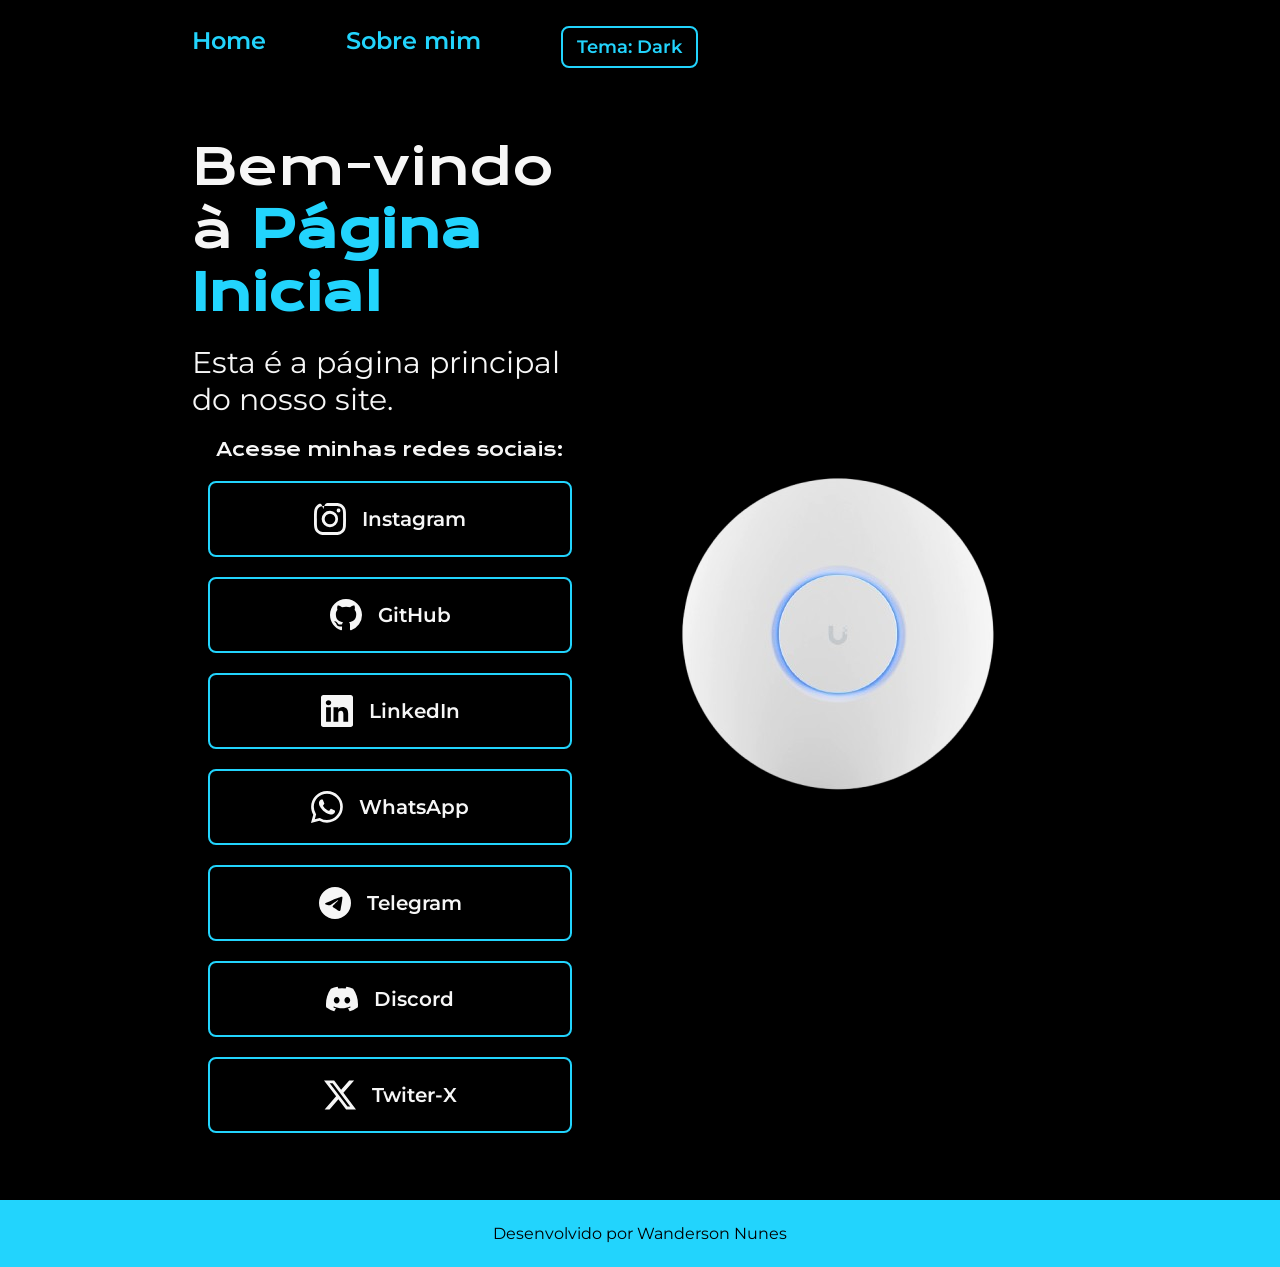
<file: index.html>
<!DOCTYPE html>
<html lang="pt-br">
<head>
    <meta charset="UTF-8">
    <meta name="viewport" content="width=device-width, initial-scale=1.0">
    <title>Página Inicial</title>
    <link rel="stylesheet" href="./styles/style.css">
</head>
<body>
    <header class="cabecalho">
        <nav class="cabecalho__menu">
            <a class="cabecalho__menu__link" href="index.html">Home</a>
            <a class="cabecalho__menu__link" href="about.html">Sobre mim</a>
                    <button class="cabecalho__menu__botao" id="toggleTheme" type="button">Tema: Dark</button>
        </nav>
    </header>
    <main class="apresentacao">
        <section class="apresentacao__conteudo">
            <h1 class="apresentacao__conteudo__titulo">
                Bem-vindo à 
                <strong>
                    Página Inicial
                </strong>
            </h1>
            <p class="apresentacao__conteudo__texto">
                Esta é a página principal do nosso site.
            </p>
            <div class="apresentacao__conteudo__links">
                <h2 class="apresentacao__conteudo__links__subtitulo">Acesse minhas redes sociais:</h2>
                <a class="apresentacao__conteudo__links_link" href="https://www.instagram.com/wandersonkent22" target="_blank">
                    <svg xmlns="http://www.w3.org/2000/svg" width="32" height="32" fill="currentColor" class="bi bi-instagram" viewBox="0 0 16 16">
                        <path d="M8 0C5.829 0 5.556.01 4.7 03.048 3.85.088 3.269.222 2.76.42a3.9 3.9 0 0 0-1.417.923A3.9 3.9 0 0 0 .42 2.76C.222 3.268.087 3.85.048 4.7.01 5.555 0 5.827 0 8.001c0 2.172.01 2.444.048 3.297.04.852.174 1.433.372 1.942.205.526.478.972.923 1.417.444.445.89.719 1.416.923.51.198 1.09.333 1.942.372C5.555 15.99 5.827 16 8 16s2.444-.01 3.298-.048c.851-.04 1.434-.174 1.943-.372a3.9 3.9 0 0 0 1.416-.923c.445-.445.718-.891.923-1.417.197-.509.332-1.09.372-1.942C15.99 10.445 16 10.173 16 8s-.01-2.445-.048-3.299c-.04-.851-.175-1.433-.372-1.941a3.9 3.9 0 0 0-.923-1.417A3.9 3.9 0 0 0 13.24.42c-.51-.198-1.092-.333-1.943-.372C10.443.01 10.172 0 7.998 0zm-.717 1.442h.718c2.136 0 2.389.007 3.232.046.78.035 1.204.166 1.486.275.373.145.64.319.92.599s.453.546.598.92c.11.281.24.705.275 1.485.039.843.047 1.096.047 3.231s-.008 2.389-.047 3.232c-.035.78-.166 1.203-.275 1.485a2.5 2.5 0 0 1-.599.919c-.28.28-.546.453-.92.598-.28.11-.704.24-1.485.276-.843.038-1.096.047-3.232.047s-2.39-.009-3.233-.047c-.78-.036-1.203-.166-1.485-.276a2.5 2.5 0 0 1-.92-.598 2.5 2.5 0 0 1-.6-.92c-.109-.281-.24-.705-.275-1.485-.038-.843-.046-1.096-.046-3.233s.008-2.388.046-3.231c.036-.78.166-1.204.276-1.486.145-.373.319-.64.599-.92s.546-.453.92-.598c.282-.11.705-.24 1.485-.276.738-.034 1.024-.044 2.515-.045zm4.988 1.328a.96.96 0 1 0 0 1.92.96.96 0 0 0 0-1.92m-4.27 1.122a4.109 4.109 0 1 0 0 8.217 4.109 4.109 0 0 0 0-8.217m0 1.441a2.667 2.667 0 1 1 0 5.334 2.667 2.667 0 0 1 0-5.334"/>
                    </svg>                     
                    Instagram
                </a>
                <a class="apresentacao__conteudo__links_link" href="https://github.com/W4nd3v" target="_blank">
                    <svg xmlns="http://www.w3.org/2000/svg" width="32" height="32" fill="currentColor" class="bi bi-github" viewBox="0 0 16 16">
                        <path d="M8 0C3.58 0 0 3.58 0 8c0 3.54 2.29 6.53 5.47 7.59.4.07.55-.17.55-.38 0-.19-.01-.82-.01-1.49-2.01.37-2.53-.49-2.69-.94-.09-.23-.48-.94-.82-1.13-.28-.15-.68-.52-.01-.53.63-.01 1.08.58 1.23.82.72 1.21 1.87.87 2.33.66.07-.52.28-.87.51-1.07-1.78-.2-3.64-.89-3.64-3.95 0-.87.31-1.59.82-2.15-.08-.2-.36-1.02.08-2.12 0 0 .67-.21 2.2.82.64-.18 1.32-.27 2-.27s1.36.09 2 .27c1.53-1.04 2.2-.82 2.2-.82.44 1.1.16 1.92.08 2.12.51.56.82 1.27.82 2.15 0 3.07-1.87 3.75-3.65 3.95.29.25.54.73.54 1.48 0 1.07-.01 1.93-.01 2.2 0 .21.15.46.55.38A8.01 8.01 0 0 0 16 8c0-4.42-3.58-8-8-8"/>
                    </svg>                     
                    GitHub
                </a>
                <a class="apresentacao__conteudo__links_link" href="https://www.linkedin.com/in/wanderson-nunes-b958a5233" target="_blank">
                    <svg xmlns="http://www.w3.org/2000/svg" width="32" height="32" fill="currentColor" class="bi bi-linkedin" viewBox="0 0 16 16">
                    <path d="M0 1.146C0 .513.526 0 1.175 0h13.65C15.474 0 16 .513 16 1.146v13.708c0 .633-.526 1.146-1.175 1.146H1.175C.526 16 0 15.487 0 14.854zm4.943 12.248V6.169H2.542v7.225zm-1.2-8.212c.837 0 1.358-.554 1.358-1.248-.015-.709-.52-1.248-1.342-1.248S2.4 3.226 2.4 3.934c0 .694.521 1.248 1.327 1.248zm4.908 8.212V9.359c0-.216.016-.432.08-.586.173-.431.568-.878 1.232-.878.869 0 1.216.662 1.216 1.634v3.865h2.401V9.25c0-2.22-1.184-3.252-2.764-3.252-1.274 0-1.845.7-2.165 1.193v.025h-.016l.016-.025V6.169h-2.4c.03.678 0 7.225 0 7.225z"/>
                    </svg>                     
                    LinkedIn
                </a>
                <a class="apresentacao__conteudo__links_link" href="https://wa.me/5588997230281" target="_blank">
                    <svg xmlns="http://www.w3.org/2000/svg" width="32" height="32" fill="currentColor" class="bi bi-whatsapp" viewBox="0 0 16 16">
                    <path d="M13.601 2.326A7.85 7.85 0 0 0 7.994 0C3.627 0 .068 3.558.064 7.926c0 1.399.366 2.76 1.057 3.965L0 16l4.204-1.102a7.9 7.9 0 0 0 3.79.965h.004c4.368 0 7.926-3.558 7.93-7.93A7.9 7.9 0 0 0 13.6 2.326zM7.994 14.521a6.6 6.6 0 0 1-3.356-.92l-.24-.144-2.494.654.666-2.433-.156-.251a6.56 6.56 0 0 1-1.007-3.505c0-3.626 2.957-6.584 6.591-6.584a6.56 6.56 0 0 1 4.66 1.931 6.56 6.56 0 0 1 1.928 4.66c-.004 3.639-2.961 6.592-6.592 6.592m3.615-4.934c-.197-.099-1.17-.578-1.353-.646-.182-.065-.315-.099-.445.099-.133.197-.513.646-.627.775-.114.133-.232.148-.43.05-.197-.1-.836-.308-1.592-.985-.59-.525-.985-1.175-1.103-1.372-.114-.198-.011-.304.088-.403.087-.088.197-.232.296-.346.1-.114.133-.198.198-.33.065-.134.034-.248-.015-.347-.05-.099-.445-1.076-.612-1.47-.16-.389-.323-.335-.445-.34-.114-.007-.247-.007-.38-.007a.73.73 0 0 0-.529.247c-.182.198-.691.677-.691 1.654s.71 1.916.81 2.049c.098.133 1.394 2.132 3.383 2.992.47.205.84.326 1.129.418.475.152.904.129 1.246.08.38-.058 1.171-.48 1.338-.943.164-.464.164-.86.114-.943-.049-.084-.182-.133-.38-.232"/>
                    </svg>                     
                    WhatsApp 
                </a>

                <a class="apresentacao__conteudo__links_link" href="https://web.telegram.org/@W4nd3v" target="_blank"> 
                    <svg xmlns="http://www.w3.org/2000/svg" width="32" height="32" fill="currentColor" class="bi bi-telegram" viewBox="0 0 16 16">
                    <path d="M16 8A8 8 0 1 1 0 8a8 8 0 0 1 16 0M8.287 5.906q-1.168.486-4.666 2.01-.567.225-.595.442c-.03.243.275.339.69.47l.175.055c.408.133.958.288 1.243.294q.39.01.868-.32 3.269-2.206 3.374-2.23c.05-.012.12-.026.166.016s.042.12.037.141c-.03.129-1.227 1.241-1.846 1.817-.193.18-.33.307-.358.336a8 8 0 0 1-.188.186c-.38.366-.664.64.015 1.088.327.216.589.393.85.571.284.194.568.387.936.629q.14.092.27.187c.331.236.63.448.997.414.214-.02.435-.22.547-.82.265-1.417.786-4.486.906-5.751a1.4 1.4 0 0 0-.013-.315.34.34 0 0 0-.114-.217.53.53 0 0 0-.31-.093c-.3.005-.763.166-2.984 1.09"/>
                    </svg>                    
                    Telegram
                </a>                
                <a class="apresentacao__conteudo__links_link" href="https://discord.com/@wanderson08439" target="_blank"> 
                    <svg xmlns="http://www.w3.org/2000/svg" width="32" height="32" fill="currentColor" class="bi bi-discord" viewBox="0 0 16 16">
                    <path d="M13.545 2.907a13.2 13.2 0 0 0-3.257-1.011.05.05 0 0 0-.052.025c-.141.25-.297.577-.406.833a12.2 12.2 0 0 0-3.658 0 8 8 0 0 0-.412-.833.05.05 0 0 0-.052-.025c-1.125.194-2.22.534-3.257 1.011a.04.04 0 0 0-.021.018C.356 6.024-.213 9.047.066 12.032q.003.022.021.037a13.3 13.3 0 0 0 3.995 2.02.05.05 0 0 0 .056-.019q.463-.63.818-1.329a.05.05 0 0 0-.01-.059l-.018-.011a9 9 0 0 1-1.248-.595.05.05 0 0 1-.02-.066l.015-.019q.127-.095.248-.195a.05.05 0 0 1 .051-.007c2.619 1.196 5.454 1.196 8.041 0a.05.05 0 0 1 .053.007q.121.1.248.195a.05.05 0 0 1-.004.085 8 8 0 0 1-1.249.594.05.05 0 0 0-.03.03.05.05 0 0 0 .003.041c.24.465.515.909.817 1.329a.05.05 0 0 0 .056.019 13.2 13.2 0 0 0 4.001-2.02.05.05 0 0 0 .021-.037c.334-3.451-.559-6.449-2.366-9.106a.03.03 0 0 0-.02-.019m-8.198 7.307c-.789 0-1.438-.724-1.438-1.612s.637-1.613 1.438-1.613c.807 0 1.45.73 1.438 1.613 0 .888-.637 1.612-1.438 1.612m5.316 0c-.788 0-1.438-.724-1.438-1.612s.637-1.613 1.438-1.613c.807 0 1.451.73 1.438 1.613 0 .888-.631 1.612-1.438 1.612"/>
                    </svg>                    
                    Discord 
                </a>                 
                <a class="apresentacao__conteudo__links_link" href="https://x.com/W4nd3v" target="_blank">
                    <svg xmlns="http://www.w3.org/2000/svg" width="32" height="32" fill="currentColor" class="bi bi-twitter-x" viewBox="0 0 16 16">
                    <path d="M12.6.75h2.454l-5.36 6.142L16 15.25h-4.937l-3.867-5.07-4.425 5.07H.316l5.733-6.57L0 .75h5.063l3.495 4.633L12.601.75Zm-.86 13.028h1.36L4.323 2.145H2.865z"/>
                    </svg>                    
                    Twiter-X 
                </a>                
            </div>
        </section>
        <img src="assets/unifi.png" alt="Vamos construir algo incrível juntos!" class="apresentacao__conteudo__imagem">
        <!-- <svg class="heroSvg" viewBox="0 0 520 260" role="img" aria-label="Ilustração (SVG) que muda de cor com o tema">
            <rect x="12" y="12" width="496" height="236" rx="24" class="heroBg"/>
            <circle cx="120" cy="130" r="54" class="heroAccent"/>
            <path d="M220 172V88h20v64h54v20h-74z" class="heroText"/>
            <path d="M314 172V88h20v84h-20z" class="heroText"/>
            <path d="M368 172V88h20v64h54v20h-74z" class="heroText"/>
            <path d="M96 130l18-18 12 12 32-32 18 18-50 50-30-30z" class="heroCheck"/>
        </svg> -->
    </main>
    <footer class="rodape">
        Desenvolvido por Wanderson Nunes
    </footer>
    <script src="./scripts/theme.js"></script>
</body>
</html>
</file>
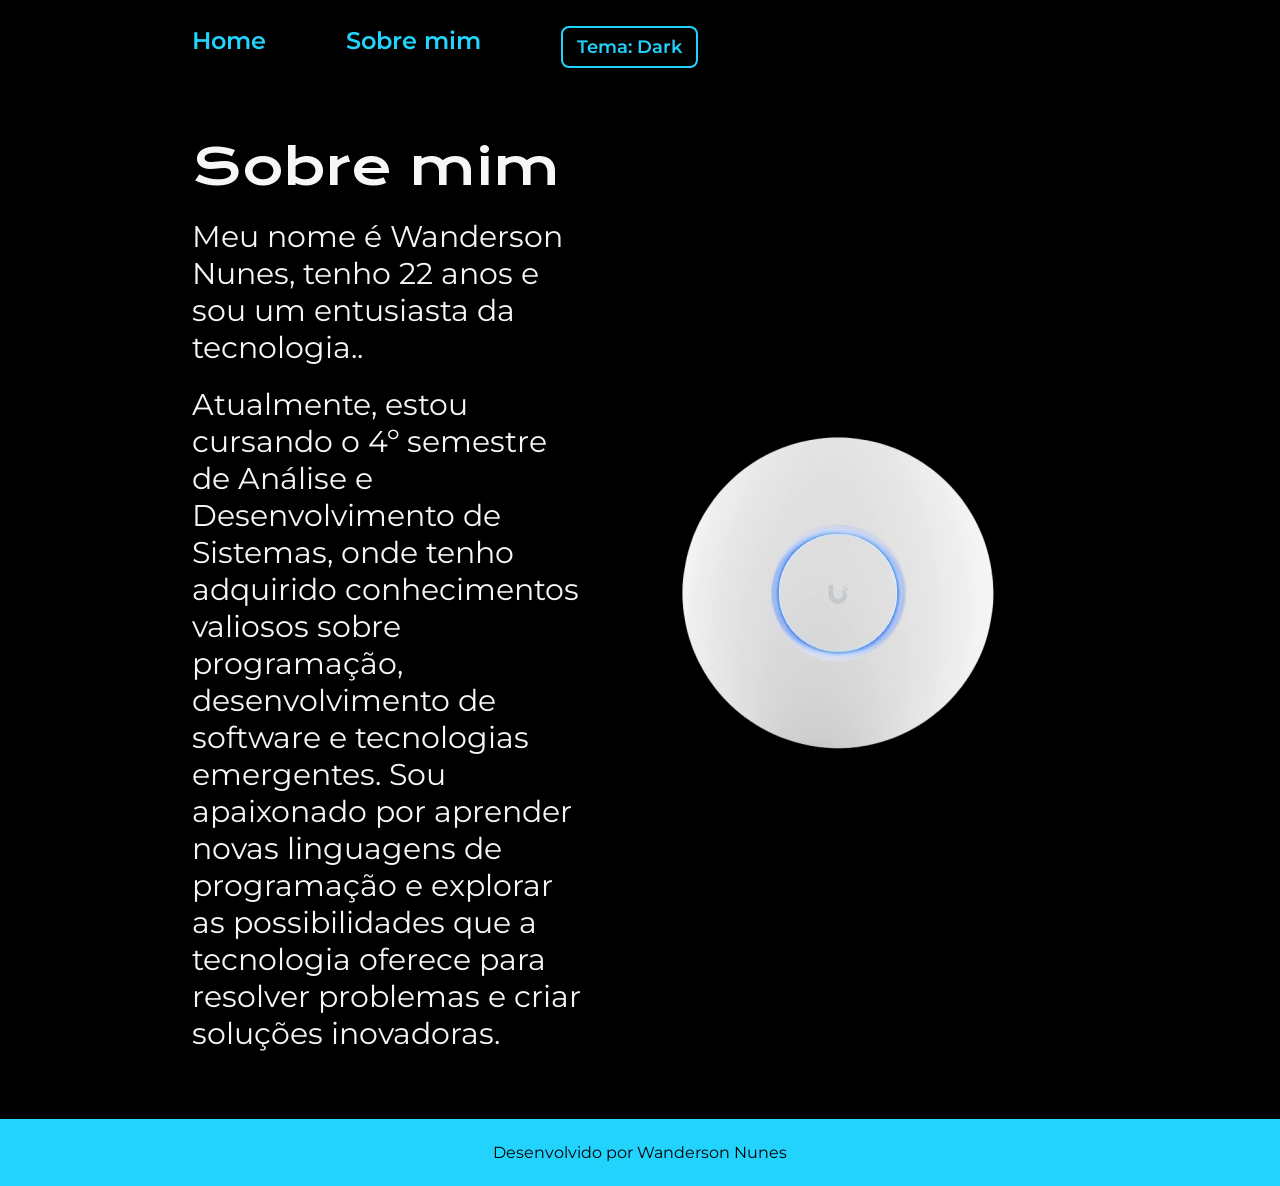
<file: about.html>
<!DOCTYPE html>
<html lang="pt-br">
<head>
    <meta charset="UTF-8">
    <meta name="viewport" content="width=device-width, initial-scale=1.0">
    <title>Sobre mim</title>
    <link rel="stylesheet" href="./styles/style.css">

</head>
<body>
    <header class="cabecalho">
        <nav class="cabecalho__menu">
            <a class="cabecalho__menu__link" href="index.html">Home</a>
            <a class="cabecalho__menu__link" href="about.html">Sobre mim</a>
                    <button class="cabecalho__menu__botao" id="toggleTheme" type="button">Tema: Dark</button>
        </nav>
    </header>
    <main class="apresentacao">
        <section class="apresentacao__conteudo"> 
            <h1 class="apresentacao__conteudo__titulo">Sobre mim</h1>
            <p class="apresentacao__conteudo__texto">Meu nome é Wanderson Nunes, tenho 22 anos e sou um entusiasta da tecnologia..</p>
            <p class="apresentacao__conteudo__texto">Atualmente, estou cursando o 4º semestre de Análise e Desenvolvimento de Sistemas, onde tenho adquirido conhecimentos valiosos sobre programação, desenvolvimento de software e tecnologias emergentes. Sou apaixonado por aprender novas linguagens de programação e explorar as possibilidades que a tecnologia oferece para resolver problemas e criar soluções inovadoras.</p>
        </section>
        <img src="assets/unifi.png" alt="Vamos construir algo incrível juntos!" class="apresentacao__conteudo__imagem">
        <!-- <svg class="heroSvg" viewBox="0 0 520 260" role="img" aria-label="Ilustração (SVG) que muda de cor com o tema">
            <rect x="12" y="12" width="496" height="236" rx="24" class="heroBg"/>
            <circle cx="120" cy="130" r="54" class="heroAccent"/>
            <path d="M220 172V88h20v64h54v20h-74z" class="heroText"/>
            <path d="M314 172V88h20v84h-20z" class="heroText"/>
            <path d="M368 172V88h20v64h54v20h-74z" class="heroText"/>
            <path d="M96 130l18-18 12 12 32-32 18 18-50 50-30-30z" class="heroCheck"/>
        </svg> -->
    </main>
    <footer class="rodape">
        Desenvolvido por Wanderson Nunes
    </footer>
    <script src="./scripts/theme.js"></script>
</body>
</html>
</file>
<file: styles/style.css>
@import url('https://fonts.googleapis.com/css2?family=Krona+One&family=Montserrat:ital,wght@0,100..900;1,100..900&display=swap');

:root {
    --cor-primaria: #000000; 
    --cor-secundaria: #F6F6F6; 
    --cor-destaque: #22d4fd; 
    --cor-transicao: #272727;

    --fonte-primaria: 'Krona One', sans-serif;
    --fonte-secundaria: 'Montserrat', sans-serif;
}

/* =========================
   TEMAS (paletas)
   Troca automática quando <html data-theme="...">
   ========================= */

/* Tema claro */
html[data-theme="light"] {
    --cor-primaria: #ffffff;
    --cor-secundaria: #111827;
    --cor-destaque: #2563eb;
    --cor-transicao: #e5e7eb;
}

/* Tema roxo */
html[data-theme="purple"] {
    --cor-primaria: #0b0614;
    --cor-secundaria: #f5f3ff;
    --cor-destaque: #a855f7;
    --cor-transicao: #241233;
}

/* Tema verde (extra de exemplo) */
html[data-theme="green"] {
    --cor-primaria: #041b12;
    --cor-secundaria: #F6F6F6;
    --cor-destaque: #10b981;
    --cor-transicao: #063026;
}

/* Transição suave ao trocar de tema */
body {
    transition: background-color .25s, color .25s;
}


* {
    margin: 0; /* Remove as margens padrão de todos os elementos */
    padding: 0; /* Remove o preenchimento padrão de todos os elementos */

}

.cabecalho {
    padding: 2% 0% 0% 15% ;

}

.cabecalho__menu {
    display: flex; /* Define o layout como flexível para organizar os elementos em linha ou coluna */
    gap: 80px; /* Adiciona um espaço de 80 pixels entre os itens do menu */

}

.cabecalho__menu__link {
    font-family: var(--fonte-secundaria);
    font-size: 24px;
    font-weight: 600;
    text-decoration: none; /* Remove a decoração de texto (sublinhado) dos links */
    color: var(--cor-destaque);

}

.apresentacao {
    display: flex; /* Define o layout como flexível para organizar os elementos em linha ou coluna */
    align-items: center; /* Alinha os itens ao centro horizontalmente */
    justify-content: space-between;
    margin: 5.25% 15%;

}

/* Usanddo para limitar o comprimento máximo de caracteres da linha */
.apresentacao__conteudo {
    width: 520px;
    display: flex;
    flex-direction: column;
    gap: 20px;
}

.apresentacao__conteudo__titulo {
    font-size: 50px;
    font-family: var(--fonte-primaria);
    font-weight: 400;
}

.apresentacao__conteudo__texto {
    font-size: 30px;
    font-family: var(--fonte-secundaria);
    font-optical-sizing: auto;
    font-weight: 400;
    font-style: normal;    
}

.apresentacao__conteudo__links{
    display: flex;
    flex-direction: column;
    justify-content: space-between;
    align-items: center;
    gap: 20px;
}

.apresentacao__conteudo__links__subtitulo {
    font-size: 18px;
    font-family: var(--fonte-primaria);
    font-weight: 400;
}

.apresentacao__conteudo__links_link {
    display: flex;
    justify-content: center;
    gap: 16px;
    border: 2px solid var(--cor-destaque);
    width: 360px;
    text-align: center;
    border-radius: 8px;
    font-size: 20px;
    font-weight: 600;
    padding: 20px 0;
    text-decoration: none;
    color: var(--cor-secundaria);
    font-family: var(--fonte-secundaria);
    align-items: center;

}

.apresentacao__conteudo__links_link:hover {
    background-color: var(--cor-transicao);
    color: var(--cor-primaria);
    /* transition: 0.3s ease-in-out; */
}

/* ### QUANDO PASSA O MOUSE MUDA A COR E A IMAGEM */
.apresentacao__conteudo__links_link:hover .icone_instagram {
    content: url("../assets/instagram_PRETO.png");
}

.apresentacao__conteudo__links_link:hover .icone_github {
    content: url("../assets/github_PRETO.png");
}

body {
    /* height: 100vh; Define a altura do corpo para ocupar toda a altura da janela de visualização */
    box-sizing: border-box; /* Define o modelo de caixa para incluir bordas e preenchimento sem sobresair do limite estabelecido*/
    background-color: var(--cor-primaria); /* Define a cor de fundo como preto */
    color: var(--cor-secundaria); /* Define a cor do texto como branco */   

}

.titulo-destaque {
    color: var(--cor-destaque); /* Define a cor do título de destaque como marrom escuro */
}

strong {
    color: var(--cor-destaque); /* Define a cor do texto em negrito como marrom escuro */
}

.rodape {
    padding: 24px;
    color: var(--cor-primaria);
    background-color: var(--cor-destaque);
    text-align: center;
    font-family: var(--fonte-secundaria);
    font-weight: 400;
}


/* Botão de tema no menu */
.cabecalho__menu__botao {
    background: transparent;
    border: 2px solid var(--cor-destaque);
    color: var(--cor-destaque);
    font-family: var(--fonte-secundaria);
    font-size: 18px;
    font-weight: 600;
    padding: 8px 14px;
    border-radius: 8px;
    cursor: pointer;
}

.cabecalho__menu__botao:hover {
    background: var(--cor-transicao);
}


/* SVG que muda de cor com o tema (porque usa variáveis) */
.heroSvg{
    width: 400px;
    max-width: 100%;
    height: auto;
}

.heroBg{ fill: var(--cor-transicao); }
.heroAccent{ fill: var(--cor-destaque); }
.heroText{ fill: var(--cor-secundaria); }
.heroCheck{ fill: var(--cor-primaria); }
</file>
